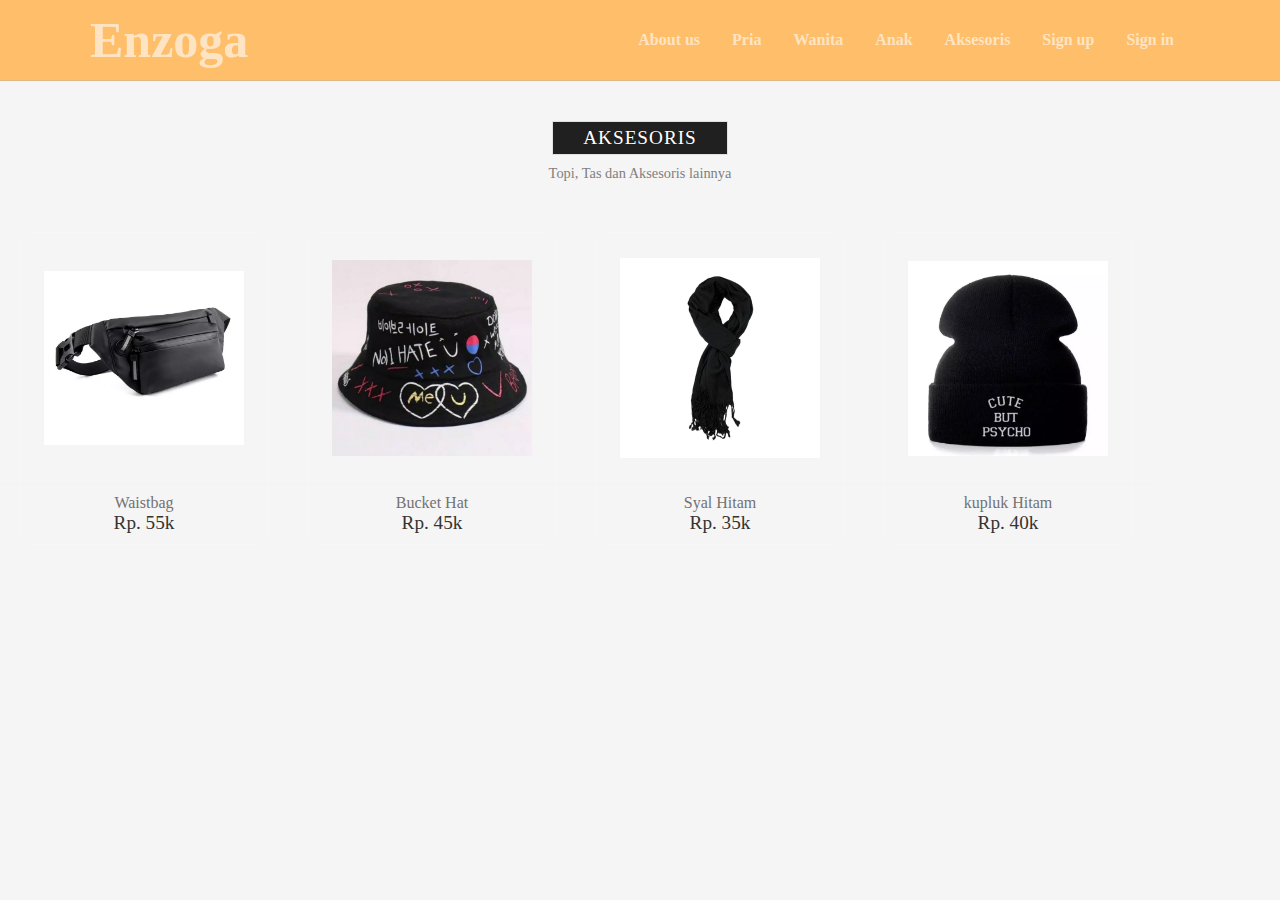
<file: aksesoris.html>
<!DOCTYPE html>
<html lang="en">
<head>
    <meta charset="UTF-8">
    <meta http-equiv="X-UA-Compatible" content="IE=edge">
    <meta name="viewport" content="width=device-width, initial-scale=1.0">
    <link rel="stylesheet" href="aksesoris.css">
    <title>Aksesoris</title>
</head>
<body>
  <nav>
    <div class="wrapper">
        <div class="logo"><a href='index.html'>Enzoga</a></div>
        <div class="menu">
            <ul>
                <li><a href="#aboutus">About us</a></li>
                <li><a href="#">Pria</a>
                    <ul calss ="drop">
                        <li><a href="Pria.html">Atasan</a></li>
                        <li><a href="Pria.html">Bawahan</a></li>
                    </ul>
                </li>
                <li><a href="#">Wanita</a>
                     <ul>
                         <li><a href="wanita.html">Atasan</a></li>
                         <li><a href="wanita.html">Bawahan</a></li>                             
                    </ul>
                </li>
                <li><a href="#">Anak</a>
                <ul>
                         <li><a href="anak.html">Atasan</a></li>
                         <li><a href="anak.html">Bawahan</a></li> 
                </ul>
            </li>
                <li><a href="aksesoris.html">Aksesoris</a></li>
                <li><a href="signup.html" class="tbl-biru">Sign up</a></li>
                <li><a href="login.html" class="tbl-biru">Sign in</a></li>
            </ul>
        </div>
    </div>
</nav>
   <section class="NEW ARRIVAl">
          
  <div class="arrival-heading">
      <strong>Aksesoris</strong>
      <p>Topi, Tas dan Aksesoris lainnya</p>
  </div>
    <div class="product-container">
        
        <div class="product-box">
            <div class="product-img">
                <a href="#" class="add-cart">
                    <i class="fas fa-shopping-cart"></i>
                  </a>
              <img src="tas1">
            </div>
            <div class="product-details">
                <a href="#" class="p-name">Waistbag</a>
                <span class="p-price">Rp. 55k</span>
            </div>
        </div>
          <div class="product-box">
              <div class="product-img">
                <a href="#" class="add-cart"><i class="fas fa-shopping-cart"></i></a>
                <img src="topi.jpeg">
              </div>
              <div class="product-details">
                  <a href="#" class="p-name">Bucket Hat </a>
                  <span class="p-price">Rp. 45k</span>
              </div>
          </div>
        <div class="product-box">
          <div class="product-img">
              <a href="#" class="add-cart"><i class="fas fa-shopping-cart"></i></a>
            <img src="syal.jpg">
          </div>
          <div class="product-details">
              <a href="#" class="p-name">Syal Hitam</a>
              <span class="p-price">Rp. 35k</span>
          </div>
      </div>
        <div class="product-box">
          <div class="product-img">
              <a href="#" class="add-cart"><i class="fas fa-shopping-cart"></i></a>
            <img src="kupluk">
          </div>
          <div class="product-details">
              <a href="#" class="p-name">kupluk Hitam</a>
              <span class="p-price">Rp. 40k</span>
          </div>
      </div>
    </div>
</section>
</body>
</html>
</file>
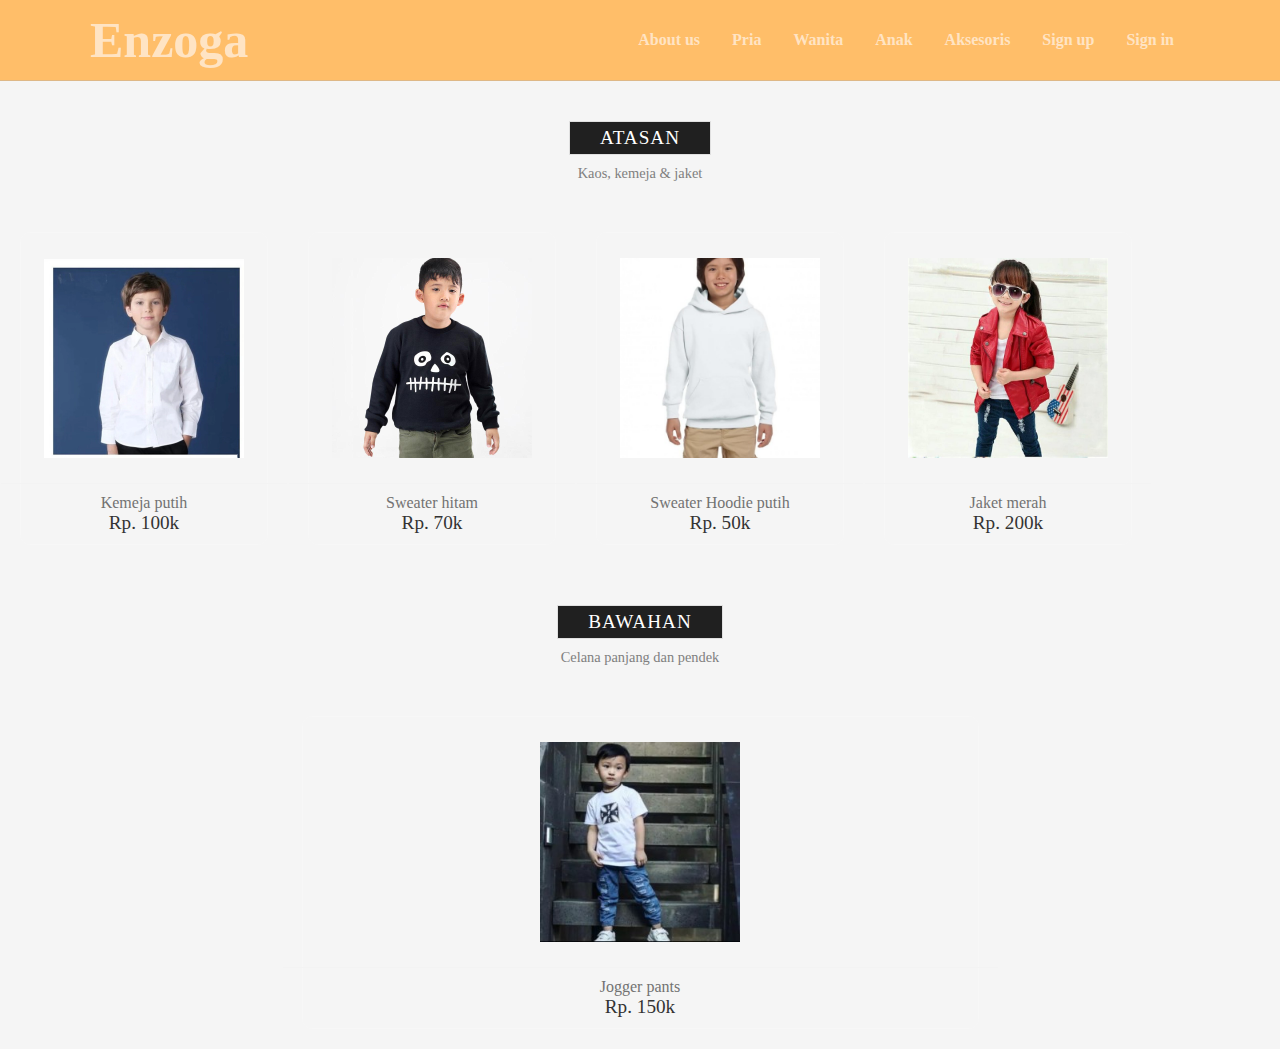
<file: anak.html>
<!DOCTYPE html>
<html lang="en">
<head>
    <meta charset="UTF-8">
    <meta http-equiv="X-UA-Compatible" content="IE=edge">
    <meta name="viewport" content="width=device-width, initial-scale=1.0">
    <link rel="stylesheet" href="anak.css">
    <title>Anak</title>
</head>
<body>
  <nav>
    <div class="wrapper">
        <div class="logo"><a href='index.html'>Enzoga</a></div>
        <div class="menu">
            <ul>
                <li><a href="#aboutus">About us</a></li>
                <li><a href="#">Pria</a>
                    <ul calss ="drop">
                        <li><a href="Pria.html">Atasan</a></li>
                        <li><a href="Pria.html">Bawahan</a></li>
                    </ul>
                </li>
                <li><a href="#">Wanita</a>
                     <ul>
                         <li><a href="wanita.html">Atasan</a></li>
                         <li><a href="wanita.html">Bawahan</a></li>                             
                    </ul>
                </li>
                <li><a href="#">Anak</a>
                <ul>
                         <li><a href="anak.html">Atasan</a></li>
                         <li><a href="anak.html">Bawahan</a></li> 
                </ul>
            </li>
                <li><a href="aksesoris.html">Aksesoris</a></li>
                <li><a href="signup.html" class="tbl-biru">Sign up</a></li>
                <li><a href="login.html" class="tbl-biru">Sign in</a></li>
            </ul>
        </div>
    </div>
</nav>
   <section class="NEW ARRIVAl">
          
  <div class="arrival-heading">
      <strong>Atasan</strong>
      <p>Kaos, kemeja & jaket</p>
  </div>
    <div class="product-container">
        
        <div class="product-box">
            <div class="product-img">
                <a href="#" class="add-cart">
                    <i class="fas fa-shopping-cart"></i>
                  </a>
              <img src="anak1">
            </div>
            <div class="product-details">
                <a href="#" class="p-name">Kemeja putih</a>
                <span class="p-price">Rp. 100k</span>
            </div>
        </div>
          <div class="product-box">
              <div class="product-img">
                <a href="#" class="add-cart"><i class="fas fa-shopping-cart"></i></a>
                <img src="anak2.jpg">
              </div>
              <div class="product-details">
                  <a href="#" class="p-name">Sweater hitam</a>
                  <span class="p-price">Rp. 70k</span>
              </div>
          </div>
        <div class="product-box">
          <div class="product-img">
              <a href="#" class="add-cart"><i class="fas fa-shopping-cart"></i></a>
            <img src="anak3.jpg">
          </div>
          <div class="product-details">
              <a href="#" class="p-name">Sweater Hoodie putih</a>
              <span class="p-price">Rp. 50k</span>
          </div>
      </div>
        <div class="product-box">
          <div class="product-img">
              <a href="#" class="add-cart"><i class="fas fa-shopping-cart"></i></a>
            <img src="anak4.jpg">
          </div>
          <div class="product-details">
              <a href="#" class="p-name">Jaket merah</a>
              <span class="p-price">Rp. 200k</span>
          </div>
      </div>
    </div>
</section>
</body>
</html>


 <section class="new-arrival">
          
  <div class="arrival-heading">
      <strong>Bawahan</strong>
      <p>Celana panjang dan pendek</p>
  </div>
    <div class="product-container">
        
        <div class="product-box">

            <div class="product-img">
                <a href="#" class="add-cart">
                    <i class="fas fa-shopping-cart"></i>
                  </a>
              <img src="anak5.jpg">
            </div>
            <div class="product-details">
                <a href="#" class="p-name">Jogger pants</a>
                <span class="p-price">Rp. 150k</span>
            </div>
        </div>
          </div>
      </div>
    </div>
</section>
</file>
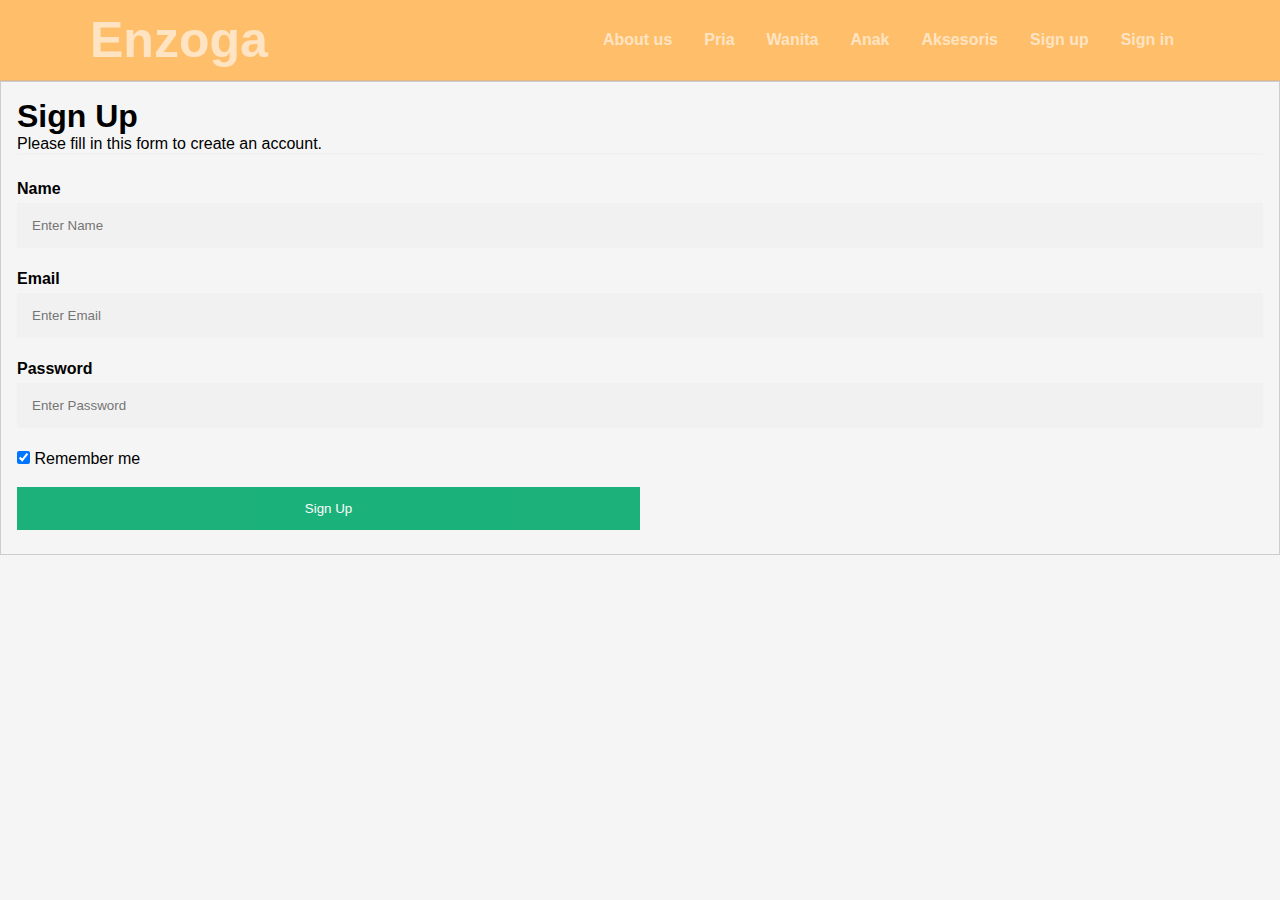
<file: signup.html>
<!DOCTYPE html>
<html lang="en">
<head>
    <meta charset="UTF-8">
    <meta http-equiv="X-UA-Compatible" content="IE=edge">
    <meta name="viewport" content="width=device-width, initial-scale=1.0">
    <title>Sign Up || Enzoga</title>
    <link rel="preconnect" href="https://fonts.googleapis.com">
<link rel="preconnect" href="https://fonts.gstatic.com" crossorigin>
<link href="https://fonts.googleapis.com/css2?family=Merriweather:ital@1&display=swap" rel="stylesheet">
<link rel="stylesheet" href="signup.css">
</head>
<body>   
  <nav>
    <div class="wrapper">
        <div class="logo"><a href='index.html'>Enzoga</a></div>
        <div class="menu">
            <ul>
                <li><a href="#aboutus">About us</a></li>
                <li><a href="#">Pria</a>
                    <ul calss ="drop">
                        <li><a href="Pria.html">Atasan</a></li>
                        <li><a href="Pria.html">Bawahan</a></li>
                    </ul>
                </li>
                <li><a href="#">Wanita</a>
                     <ul>
                         <li><a href="wanita.html">Atasan</a></li>
                         <li><a href="wanita.html">Bawahan</a></li>                             
                    </ul>
                </li>
                <li><a href="#">Anak</a>
                <ul>
                         <li><a href="anak.html">Atasan</a></li>
                         <li><a href="anak.html">Bawahan</a></li> 
                </ul>
            </li>
                <li><a href="aksesoris.html">Aksesoris</a></li>
                <li><a href="signup.html" class="tbl-biru">Sign up</a></li>
                <li><a href="login.html" class="tbl-biru">Sign in</a></li>
            </ul>
        </div>
    </div>
</nav>
        <form action="/action_page.php" style="border:1px solid #ccc">
          <div class="container">
            <h1>Sign Up</h1>
            <p>Please fill in this form to create an account.</p>
            <hr>
        
            <label for="email"><b>Name</b></label>
            <input type="text" placeholder="Enter Name" name="name" required>
        
            <label for="psw"><b>Email</b></label>
            <input type="password" placeholder="Enter Email" name="email" required>
        
            <label for="psw-repeat"><b>Password</b></label>
            <input type="password" placeholder="Enter Password" name="psw" required>
            
            <label>
              <input type="checkbox" checked="checked" name="remember" style="margin-bottom:15px"> Remember me
            </label>
            
            
            <div class="clearfix">
            <button type="submit" class="signupbtn">Sign Up</button>
            </div>
          </div>
        </form>
        
    
</body>
</html>
</file>
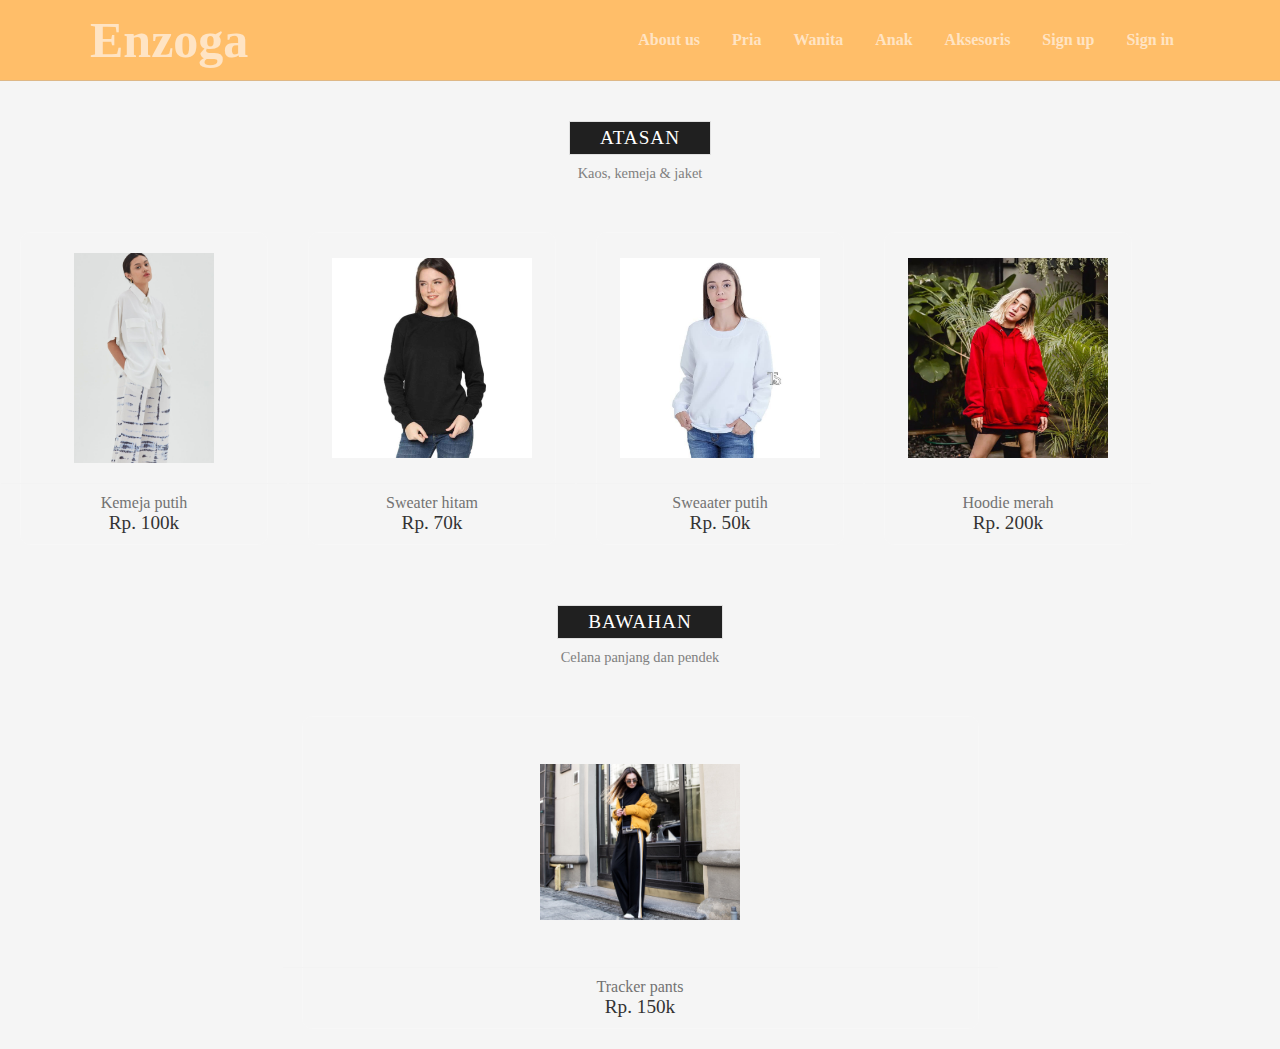
<file: wanita.html>
<!DOCTYPE html>
<html lang="en">
<head>
    <meta charset="UTF-8">
    <meta http-equiv="X-UA-Compatible" content="IE=edge">
    <meta name="viewport" content="width=device-width, initial-scale=1.0">
    <link rel="stylesheet" href="wanita.css">
    <title>Wanita</title>
</head>
<body>
  <nav>
    <div class="wrapper">
        <div class="logo"><a href='index.html'>Enzoga</a></div>
        <div class="menu">
            <ul>
                <li><a href="#aboutus">About us</a></li>
                <li><a href="#">Pria</a>
                    <ul calss ="drop">
                        <li><a href="Pria.html">Atasan</a></li>
                        <li><a href="Pria.html">Bawahan</a></li>
                    </ul>
                </li>
                <li><a href="#">Wanita</a>
                     <ul>
                         <li><a href="wanita.html">Atasan</a></li>
                         <li><a href="wanita.html">Bawahan</a></li>                             
                    </ul>
                </li>
                <li><a href="#">Anak</a>
                <ul>
                         <li><a href="anak.html">Atasan</a></li>
                         <li><a href="anak.html">Bawahan</a></li> 
                </ul>
            </li>
                <li><a href="aksesoris.html">Aksesoris</a></li>
                <li><a href="signup.html" class="tbl-biru">Sign up</a></li>
                <li><a href="login.html" class="tbl-biru">Sign in</a></li>
            </ul>
        </div>
    </div>
</nav>
   <section class="NEW ARRIVAl">
          
  <div class="arrival-heading">
      <strong>Atasan</strong>
      <p>Kaos, kemeja & jaket</p>
  </div>
    <div class="product-container">
        
        <div class="product-box">
            <div class="product-img">
                <a href="#" class="add-cart">
                    <i class="fas fa-shopping-cart"></i>
                  </a>
              <img src="wanita1.jpg">
            </div>
            <div class="product-details">
                <a href="#" class="p-name">Kemeja putih</a>
                <span class="p-price">Rp. 100k</span>
            </div>
        </div>
          <div class="product-box">
              <div class="product-img">
                <a href="#" class="add-cart"><i class="fas fa-shopping-cart"></i></a>
                <img src="wanita2.jpg">
              </div>
              <div class="product-details">
                  <a href="#" class="p-name">Sweater hitam</a>
                  <span class="p-price">Rp. 70k</span>
              </div>
          </div>
        <div class="product-box">
          <div class="product-img">
              <a href="#" class="add-cart"><i class="fas fa-shopping-cart"></i></a>
            <img src="wanita3.jpg">
          </div>
          <div class="product-details">
              <a href="#" class="p-name">Sweaater putih</a>
              <span class="p-price">Rp. 50k</span>
          </div>
      </div>
        <div class="product-box">
          <div class="product-img">
              <a href="#" class="add-cart"><i class="fas fa-shopping-cart"></i></a>
            <img src="wanita4">
          </div>
          <div class="product-details">
              <a href="#" class="p-name">Hoodie merah</a>
              <span class="p-price">Rp. 200k</span>
          </div>
      </div>
    </div>
</section>
</body>
</html>


 <section class="new-arrival">
          
  <div class="arrival-heading">
      <strong>Bawahan</strong>
      <p>Celana panjang dan pendek</p>
  </div>
    <div class="product-container">
        
        <div class="product-box">

            <div class="product-img">
                <a href="#" class="add-cart">
                    <i class="fas fa-shopping-cart"></i>
                  </a>
              <img src="wanita5.jpg">
            </div>
            <div class="product-details">
                <a href="#" class="p-name">Tracker pants</a>
                <span class="p-price">Rp. 150k</span>
            </div>
        </div>
          </div>
      </div>
    </div>
</section>
</file>
<file: aksesoris.css>
* {
    text-decoration: none;
    margin: 0px;
    padding: 0px;
}

body {
    margin: 0px;
    padding: 0px;
    font-family: 'Merriweather', serif;
    background: whitesmoke;
}

.wrapper {
    width: 1100px;
    margin: auto;
    position: relative;
}

.logo a {
    font-size: 50px;
    font-weight: 800;
    float: left;
    color: bisque;
}

.menu {
    float: right;
}


nav {
    width: 100%;
    margin: auto;
    display: flex;
    line-height: 80px;
    position: sticky;
    position: -webkit-sticky; 
    top: 0;
    background: rgb(255, 190, 105);
    z-index: 1;
    border-bottom:1px solid burlywood;
}

nav ul {
    list-style-type: none;
    margin: 0;
    padding: 0;
    overflow: hidden;
}

nav ul li {
    float: left;
}


nav ul li a {
    color: bisque;
    font-weight: bold;
    text-align: center;
    padding: 0px 16px 0px 16px;
    text-decoration: none;
}

nav ul li a:hover {
    background-color: brown;
    text-decoration: dashed;
}

nav ul ul {
    display: none;
    position: absolute;
    top: 60px;
}

nav ul li:hover > ul{
    display: block;
    background-color: rgb(255, 190, 105);
    
}

nav ul ul li {
    width: 100px;
    float: none;
    display: list-item;
    position: relative;
}
.arrival-heading strong{
    font-size: 1.2rem;
    letter-spacing: 1px;
    color: #1b1919;
    text-transform: uppercase;
    font-weight: 600;
    margin-top: 40px;
    padding: 5px 30px;
    border: 1px solid #e0e0e0;
}
.arrival-heading{
    display: flex;
    justify-content: center;
    align-items: center;
    flex-direction: column;
}
.arrival-heading strong{
    color: #ffffff;
    background-color: #202020;
    font-weight: 500;
}
.arrival-heading p{
    color: #808080;
    margin: 10px;
    font-size: 0.9rem;
}
.product-container{
    width:90%;
    display: flex;
    justify-content: center;
    align-items: center;
    flex-wrap: wrap;
    margin-top: 20px;
}
.product-box{
    display: flex;
    flex-grow: 0.5;
    flex-direction: column;
    align-items: center;
    border: 1px solid #f7f7f7;
    border-radius: 10px;
    margin: 20px;
}
.product-img{
    width:200px;
    height: 210px;
    margin: 20px;
    cursor: pointer;
    position: relative;
}
.product-img img{
    width:100%;
    height: 100%;
    object-fit: contain;
    object-position: center;
}
.product-details{
    display: flex;
    flex-direction: column;
    align-items: center;
    width: 100%;
    padding: 10px 20px;
    border-top: 1px solid #f3f3f3;
}
.p-name{
    color: #727272;
}
.p-price{
    color: #333333;
    font-size: 1.2rem;
    font-weight: 400;
}
.product-box:hover{
    box-shadow: 2px 2px 30px rgba(0,0,0,0.1);
}
.add-cart{
    position: absolute;
    right: -20px;
    top: 10px;
    width:50px;
    height: 50px;
    border-radius: 50%;
    display: flex;
    justify-content: center;
    align-items: center;
    color: #ffffff;
    background-color: #0b9d8a;
    box-shadow: 2px 2px 30px rgba(0,0,0,0.1);
    display: none;
    animation: fade 0.3s;
 
}
.add-cart:hover{
    background-color: #f76b6a;
    transition: all ease 0.2s;
}
.product-box:hover .add-cart{
    display: flex;
}
.new-arrival{
    display: flex;
    flex-direction: column;
    justify-content: center;
    align-items: center;
}
</file>
<file: anak.css>
* {
    text-decoration: none;
    margin: 0px;
    padding: 0px;
}

body {
    margin: 0px;
    padding: 0px;
    font-family: 'Merriweather', serif;
    background: whitesmoke;
}

.wrapper {
    width: 1100px;
    margin: auto;
    position: relative;
}

.logo a {
    font-size: 50px;
    font-weight: 800;
    float: left;
    color: bisque;
}

.menu {
    float: right;
}


nav {
    width: 100%;
    margin: auto;
    display: flex;
    line-height: 80px;
    position: sticky;
    position: -webkit-sticky; 
    top: 0;
    background: rgb(255, 190, 105);
    z-index: 1;
    border-bottom:1px solid burlywood;
}

nav ul {
    list-style-type: none;
    margin: 0;
    padding: 0;
    overflow: hidden;
}

nav ul li {
    float: left;
}


nav ul li a {
    color: bisque;
    font-weight: bold;
    text-align: center;
    padding: 0px 16px 0px 16px;
    text-decoration: none;
}

nav ul li a:hover {
    background-color: brown;
    text-decoration: dashed;
}

nav ul ul {
    display: none;
    position: absolute;
    top: 60px;
}

nav ul li:hover > ul{
    display: block;
    background-color: rgb(255, 190, 105);
    
}

nav ul ul li {
    width: 100px;
    float: none;
    display: list-item;
    position: relative;
    
}.arrival-heading strong{
    font-size: 1.2rem;
    letter-spacing: 1px;
    color: #1b1919;
    text-transform: uppercase;
    font-weight: 600;
    margin-top: 40px;
    padding: 5px 30px;
    border: 1px solid #e0e0e0;
}
.arrival-heading{
    display: flex;
    justify-content: center;
    align-items: center;
    flex-direction: column;
}
.arrival-heading strong{
    color: #ffffff;
    background-color: #202020;
    font-weight: 500;
}
.arrival-heading p{
    color: #808080;
    margin: 10px;
    font-size: 0.9rem;
}
.product-container{
    width:90%;
    display: flex;
    justify-content: center;
    align-items: center;
    flex-wrap: wrap;
    margin-top: 20px;
}
.product-box{
    display: flex;
    flex-grow: 0.5;
    flex-direction: column;
    align-items: center;
    border: 1px solid #f7f7f7;
    border-radius: 10px;
    margin: 20px;
}
.product-img{
    width:200px;
    height: 210px;
    margin: 20px;
    cursor: pointer;
    position: relative;
}
.product-img img{
    width:100%;
    height: 100%;
    object-fit: contain;
    object-position: center;
}
.product-details{
    display: flex;
    flex-direction: column;
    align-items: center;
    width: 100%;
    padding: 10px 20px;
    border-top: 1px solid #f3f3f3;
}
.p-name{
    color: #727272;
}
.p-price{
    color: #333333;
    font-size: 1.2rem;
    font-weight: 400;
}
.product-box:hover{
    box-shadow: 2px 2px 30px rgba(0,0,0,0.1);
}
.add-cart{
    position: absolute;
    right: -20px;
    top: 10px;
    width:50px;
    height: 50px;
    border-radius: 50%;
    display: flex;
    justify-content: center;
    align-items: center;
    color: #ffffff;
    background-color: #0b9d8a;
    box-shadow: 2px 2px 30px rgba(0,0,0,0.1);
    display: none;
    animation: fade 0.3s;
 
}
.add-cart:hover{
    background-color: #f76b6a;
    transition: all ease 0.2s;
}
.product-box:hover .add-cart{
    display: flex;
}
.new-arrival{
    display: flex;
    flex-direction: column;
    justify-content: center;
    align-items: center;
}
</file>
<file: signup.css>
* {
  text-decoration: none;
  margin: 0px;
  padding: 0px;
}

body {
  margin: 0px;
  padding: 0px;
  font-family: 'Merriweather', serif;
  background: whitesmoke;
}

.wrapper {
  width: 1100px;
  margin: auto;
  position: relative;
}

.logo a {
  font-size: 50px;
  font-weight: 800;
  float: left;
  color: bisque;
}

.menu {
  float: right;
}


nav {
  width: 100%;
  margin: auto;
  display: flex;
  line-height: 80px;
  position: sticky;
  position: -webkit-sticky; 
  top: 0;
  background: rgb(255, 190, 105);
  z-index: 1;
  border-bottom:1px solid burlywood;
}

nav ul {
  list-style-type: none;
  margin: 0;
  padding: 0;
  overflow: hidden;
}

nav ul li {
  float: left;
}


nav ul li a {
  color: bisque;
  font-weight: bold;
  text-align: center;
  padding: 0px 16px 0px 16px;
  text-decoration: none;
}

nav ul li a:hover {
  background-color: brown;
  text-decoration: dashed;
}

nav ul ul {
  display: none;
  position: absolute;
  top: 60px;
}

nav ul li:hover > ul{
  display: block;
  background-color: rgb(255, 190, 105);
  
}

nav ul ul li {
  width: 100px;
  float: none;
  display: list-item;
  position: relative;
}
body {font-family: Arial, Helvetica, sans-serif;}
* {box-sizing: border-box}


input[type=text], input[type=password] {
  width: 100%;
  padding: 15px;
  margin: 5px 0 22px 0;
  display: inline-block;
  border: none;
  background: #f1f1f1;
}

input[type=text]:focus, input[type=password]:focus {
  background-color: #ddd;
  outline: none;
}

hr {
  border: 1px solid #f1f1f1;
  margin-bottom: 25px;
}


button {
  background-color: #04AA6D;
  color: white;
  padding: 14px 20px;
  margin: 8px 0;
  border: none;
  cursor: pointer;
  width: 100%;
  opacity: 0.9;
}

button:hover {
  opacity:1;
}


.cancelbtn {
  padding: 14px 20px;
  background-color: #f44336;
}


.cancelbtn, .signupbtn {
  float: left;
  width: 50%;
}


.container {
  padding: 16px;
}


.clearfix::after {
  content: "";
  clear: both;
  display: table;
}


@media screen and (max-width: 300px) {
  .cancelbtn, .signupbtn {
     width: 100%;
  }
}
</file>
<file: wanita.css>
* {
    text-decoration: none;
    margin: 0px;
    padding: 0px;
}

body {
    margin: 0px;
    padding: 0px;
    font-family: 'Merriweather', serif;
    background: whitesmoke;
}

.wrapper {
    width: 1100px;
    margin: auto;
    position: relative;
}

.logo a {
    font-size: 50px;
    font-weight: 800;
    float: left;
    color: bisque;
}

.menu {
    float: right;
}


nav {
    width: 100%;
    margin: auto;
    display: flex;
    line-height: 80px;
    position: sticky;
    position: -webkit-sticky; 
    top: 0;
    background: rgb(255, 190, 105);
    z-index: 1;
    border-bottom:1px solid burlywood;
}

nav ul {
    list-style-type: none;
    margin: 0;
    padding: 0;
    overflow: hidden;
}

nav ul li {
    float: left;
}


nav ul li a {
    color: bisque;
    font-weight: bold;
    text-align: center;
    padding: 0px 16px 0px 16px;
    text-decoration: none;
}

nav ul li a:hover {
    background-color: brown;
    text-decoration: dashed;
}

nav ul ul {
    display: none;
    position: absolute;
    top: 60px;
}

nav ul li:hover > ul{
    display: block;
    background-color: rgb(255, 190, 105);
    
}

nav ul ul li {
    width: 100px;
    float: none;
    display: list-item;
    position: relative;
}
.arrival-heading strong{
    font-size: 1.2rem;
    letter-spacing: 1px;
    color: #1b1919;
    text-transform: uppercase;
    font-weight: 600;
    margin-top: 40px;
    padding: 5px 30px;
    border: 1px solid #e0e0e0;
}
.arrival-heading{
    display: flex;
    justify-content: center;
    align-items: center;
    flex-direction: column;
}
.arrival-heading strong{
    color: #ffffff;
    background-color: #202020;
    font-weight: 500;
}
.arrival-heading p{
    color: #808080;
    margin: 10px;
    font-size: 0.9rem;
}
.product-container{
    width:90%;
    display: flex;
    justify-content: center;
    align-items: center;
    flex-wrap: wrap;
    margin-top: 20px;
}
.product-box{
    display: flex;
    flex-grow: 0.5;
    flex-direction: column;
    align-items: center;
    border: 1px solid #f7f7f7;
    border-radius: 10px;
    margin: 20px;
}
.product-img{
    width:200px;
    height: 210px;
    margin: 20px;
    cursor: pointer;
    position: relative;
}
.product-img img{
    width:100%;
    height: 100%;
    object-fit: contain;
    object-position: center;
}
.product-details{
    display: flex;
    flex-direction: column;
    align-items: center;
    width: 100%;
    padding: 10px 20px;
    border-top: 1px solid #f3f3f3;
}
.p-name{
    color: #727272;
}
.p-price{
    color: #333333;
    font-size: 1.2rem;
    font-weight: 400;
}
.product-box:hover{
    box-shadow: 2px 2px 30px rgba(0,0,0,0.1);
}
.add-cart{
    position: absolute;
    right: -20px;
    top: 10px;
    width:50px;
    height: 50px;
    border-radius: 50%;
    display: flex;
    justify-content: center;
    align-items: center;
    color: #ffffff;
    background-color: #0b9d8a;
    box-shadow: 2px 2px 30px rgba(0,0,0,0.1);
    display: none;
    animation: fade 0.3s;
 
}
.add-cart:hover{
    background-color: #f76b6a;
    transition: all ease 0.2s;
}
.product-box:hover .add-cart{
    display: flex;
}
.new-arrival{
    display: flex;
    flex-direction: column;
    justify-content: center;
    align-items: center;
}
</file>
